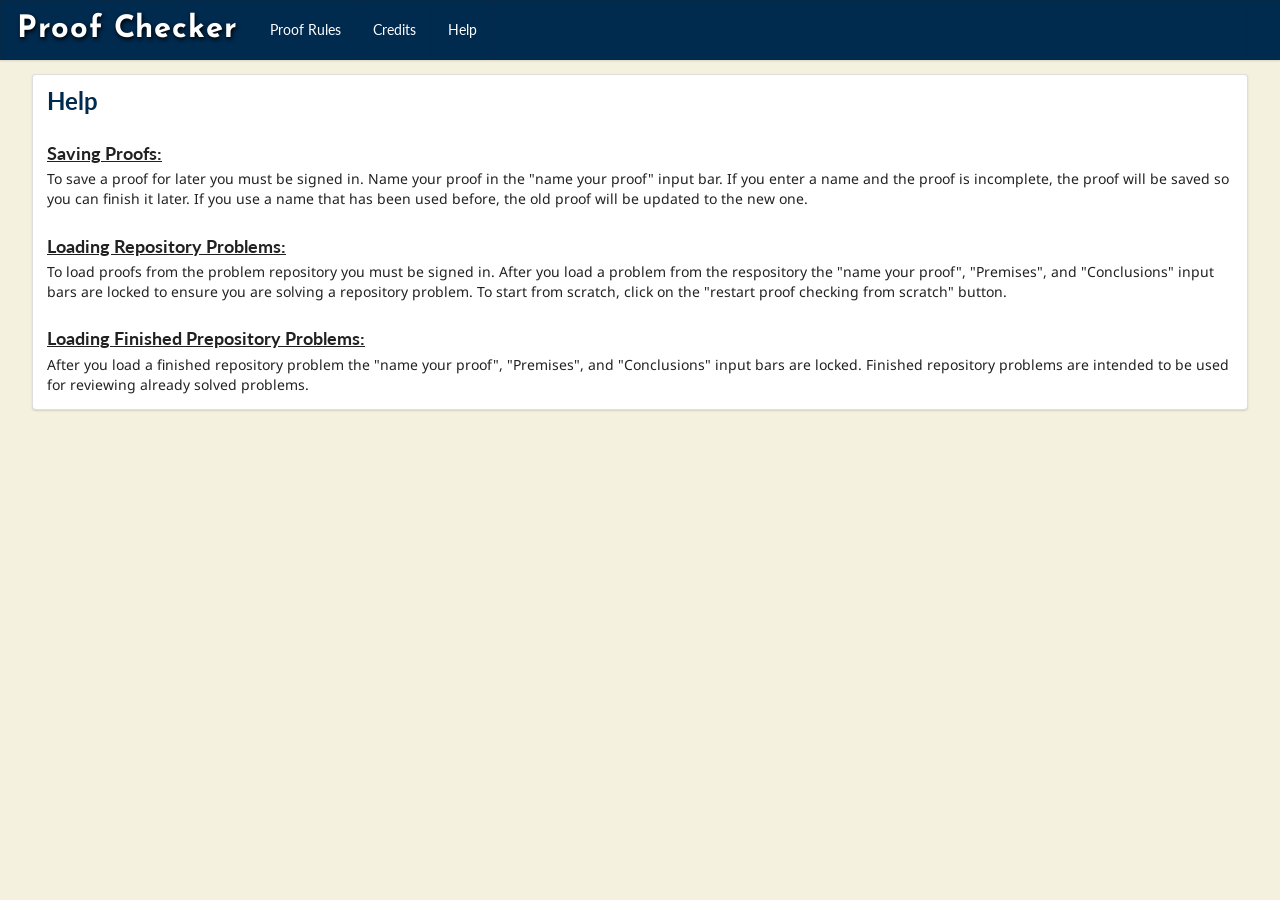
<file: frontend/help.html>
<!DOCTYPE html>
<html lang="en">
  <head>
    <!-- standard metadata -->
    <meta charset="utf-8" />
    <meta name="description" content="Fitch-style proof editor and checker" />
    <meta name="author" content="Kevin C. Klement" />
    <meta name="copyright" content="© Kevin C. Klement" />
    <meta name="keywords" content="logic,proof,deduction" />
    
    <!-- facebook opengraph stuff -->
    <meta property="og:title" content="Fitch-style proof editor and checker" />
    <meta property="og:image" content="sample.png" />
    <meta property="og:description" content="Fitch-style proof proof editor and checker" />

    <!-- if mobile ready -->
    <meta name="viewport" content="width=device-width, initial-scale=1" />
    <meta name="apple-mobile-web-app-capable" content="yes" />
    <meta name="mobile-web-app-capable" content="yes" />

    <!-- web icon -->
    <link rel="shortcut icon" href="favicon.ico" type="image/x-icon" />

    <title>proof checker</title>

    <!-- CSS & Fonts, third-party -->
    <link rel="stylesheet" href="https://fonts.googleapis.com/css?family=Noto+Sans" type="text/css" crossorigin="anonymous" referrerpolicy="no-referrer" />
    <link rel="stylesheet" href="https://fonts.googleapis.com/css?family=Josefin+Sans" crossorigin="anonymous" referrerpolicy="no-referrer" />
    <link rel="stylesheet" href="assets/lib/normalize.min.css" integrity="sha256-l85OmPOjvil/SOvVt3HnSSjzF1TUMyT9eV0c2BzEGzU=" />
    <link rel="stylesheet" href="assets/lib/skeleton.min.css" integrity="sha256-2YQRJMXD7pIAPHiXr0s+vlRWA7GYJEK0ARns7k2sbHY=" />
    <link rel="stylesheet" href="assets/lib/semantic.min.css" integrity="sha256-9mbkOfVho3ZPXfM7W8sV2SndrGDuh7wuyLjtsWeTI1Q=" />

    <!-- CSS, local -->
    <link rel="stylesheet" type="text/css" href="index.css" />
    <link rel="stylesheet" type="text/css" href="proofs.css" />

    <!-- Scripts, third-party -->
    <script src="assets/lib/jquery.min.js" integrity="sha256-9/aliU8dGd2tb6OSsuzixeV4y/faTqgFtohetphbbj0="></script>
    <script src="assets/lib/semantic.min.js" integrity="sha256-t8GepnyPmw9t+foMh3mKNvcorqNHamSKtKRxxpUEgFI="></script>
    <style>
      body {font-family: "Noto Sans";}
      a, a:hover, a:visited, a:focus, a:active {color: #0c1c8c; text-decoration: none; font-weight: bold ;}
      label, legend { display: inline-block; } 
    </style>
  </head>
  <body>
    <div id="top-menu" class="ui menu" style = "height : 60px;">
      <div class="header item">
        <h1 id="title"><a href="index.html">Proof Checker</a></h1>
      </div>
      <a href="rules.html" class="item">
        Proof Rules
      </a>
      <a href="references.html" class="item">
       Credits 
      </a>
      <a href="help.html" class="item">
        Help
      </a>
      <div class="right menu">
        <p id="log-sign" class="item" style = "color : white;">
        </p>
      </div>
    </div>

    <div class="ui container segment" id="rulesContainer">
      <h2 id="imageHeader" class="ui header" style="letter-spacing: normal;">Help</h2>
      <h3 style="letter-spacing: normal; margin-bottom: .3rem; text-decoration: underline;">Saving Proofs:</h3>
      <p>To save a proof for later you must be signed in. Name your proof in the 
	"name your proof" input bar.  If you enter a name and the proof is incomplete, 
	the proof will be saved so you can finish it later. If you use a name that has been used before,
	the old proof will be updated to the new one.
      </p>
      <h3 style="letter-spacing: normal; margin-bottom: .3rem; text-decoration: underline;">Loading Repository Problems:</h3>
      <p>To load proofs from the problem repository you must be signed in.  After you load a problem from the respository
	the "name your proof", "Premises", and "Conclusions" input bars are locked to ensure you are solving a repository problem.
	To start from scratch, click on the "restart proof checking from scratch" button.
      </p>
      <h3 style="letter-spacing: normal; margin-bottom: .3rem; text-decoration: underline;">Loading Finished Prepository Problems:</h3>
      <p>After you load a finished repository problem the "name your proof", "Premises", 
	and "Conclusions" input bars are locked. Finished repository problems are intended to be used for reviewing already solved problems.  
      </p>
    </div>

  </body>
  <script type="text/javascript" src="index.js"></script>
</html>
</file>
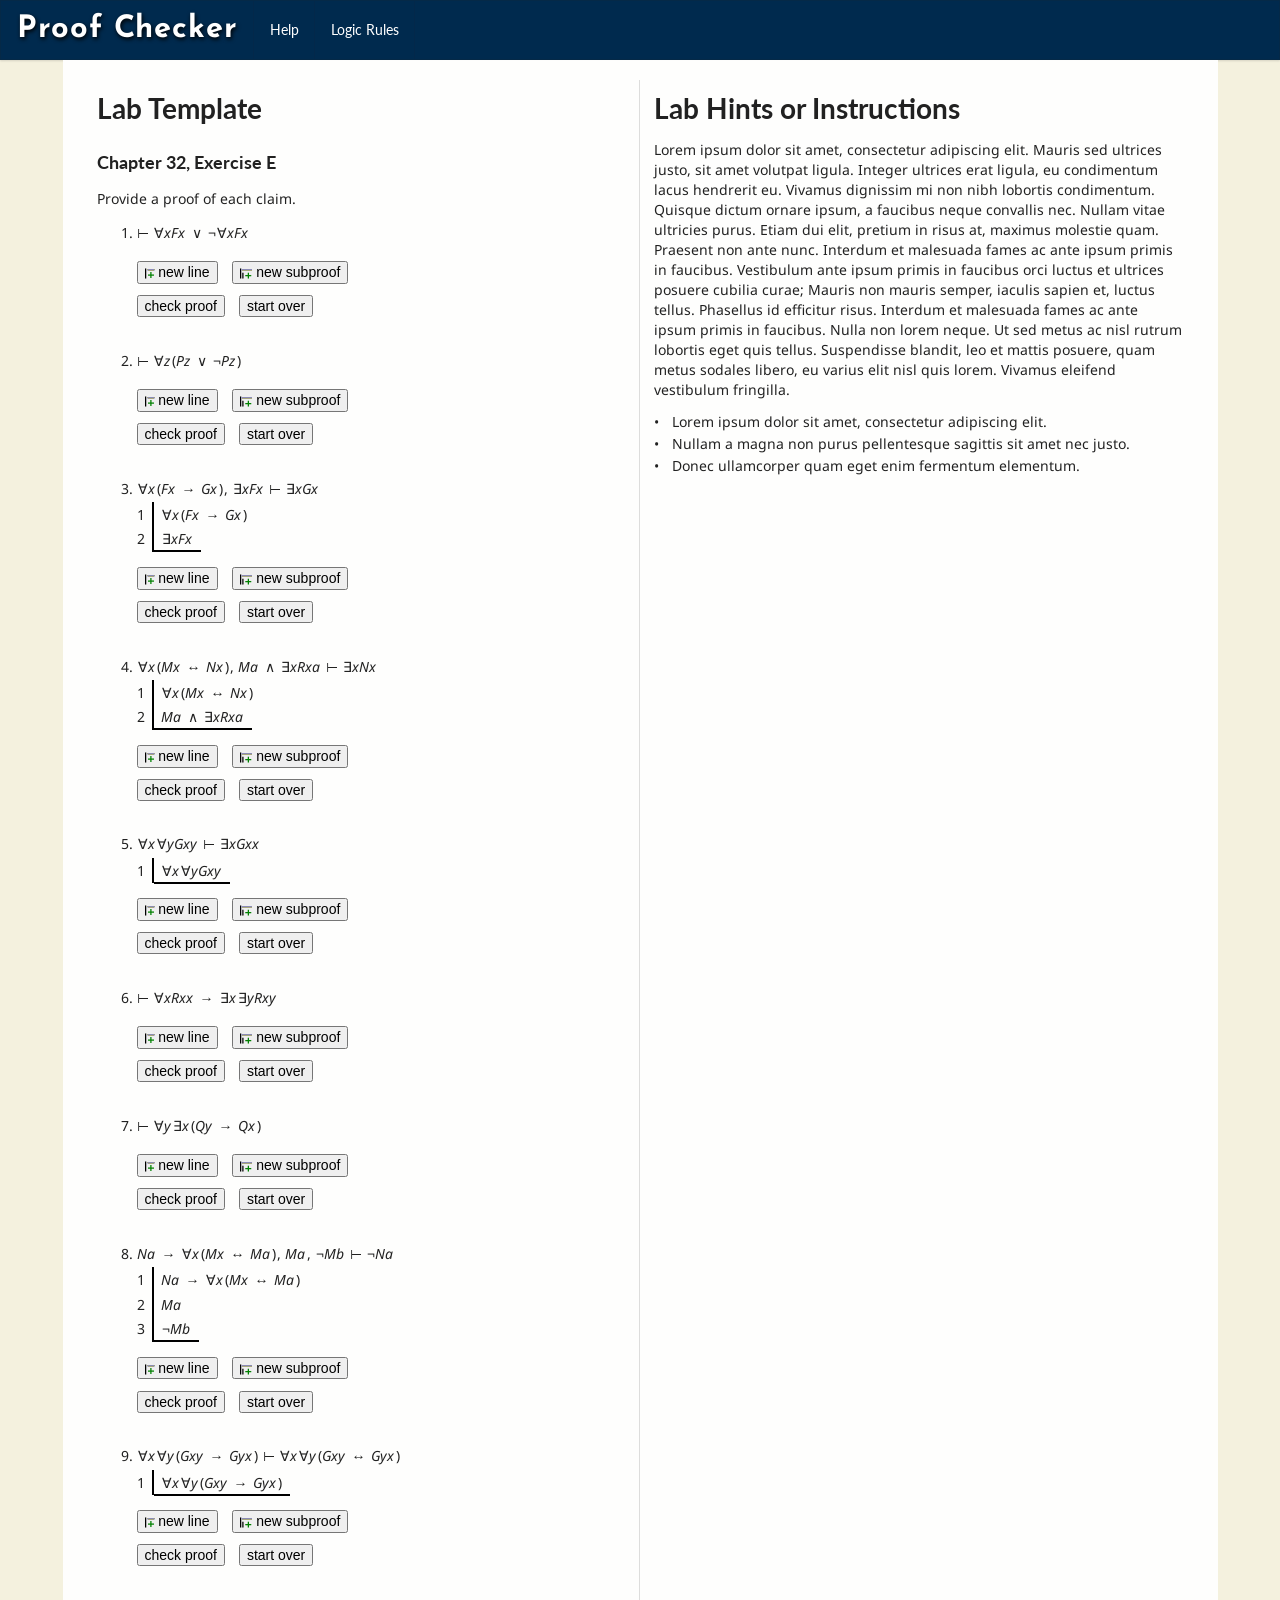
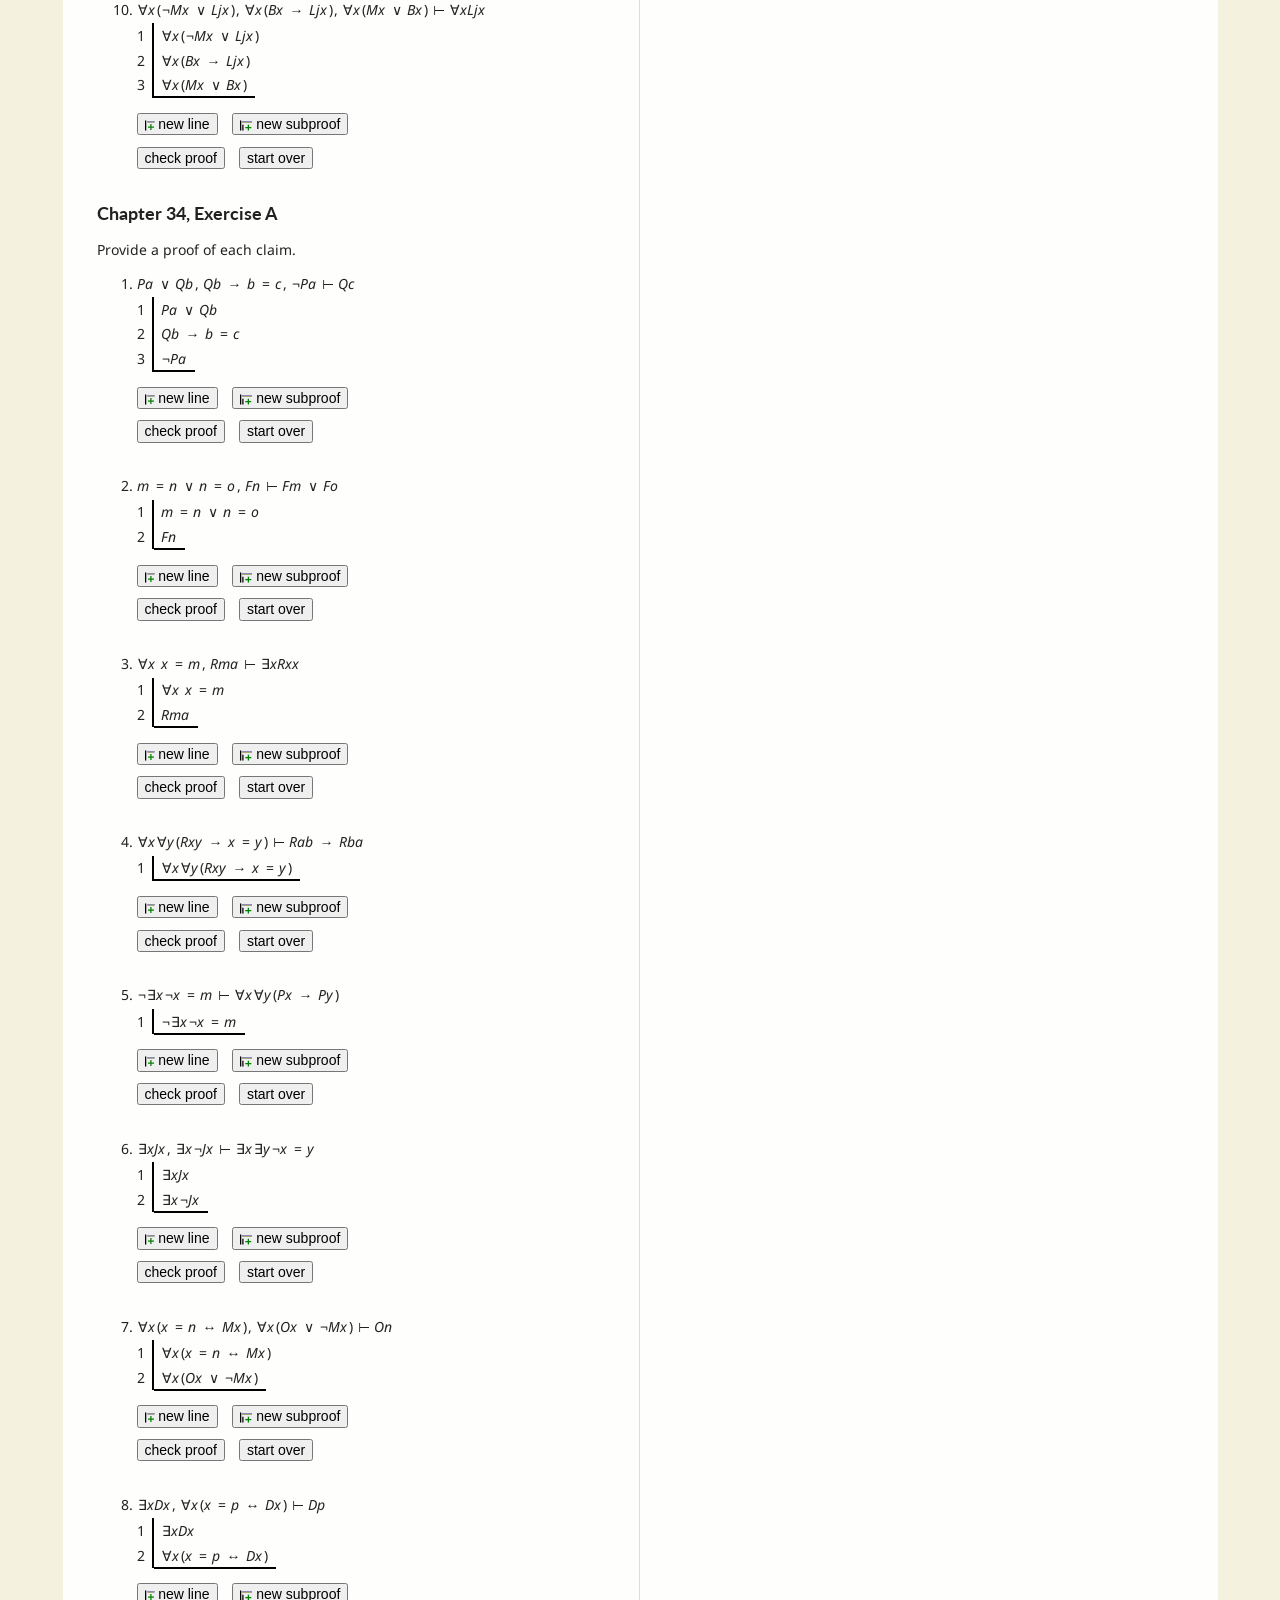
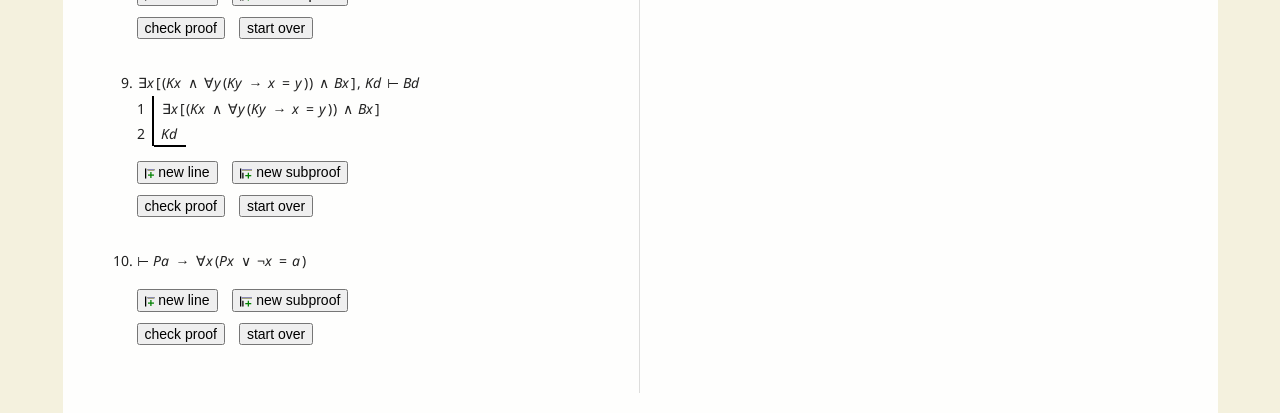
<file: frontend/lab-template.html>
<!DOCTYPE html>
<html lang="en">

<head>
   <!-- standard metadata -->
   <meta charset="utf-8" />

   <meta name="viewport" content="width=device-width, initial-scale=1" />
   <meta name="apple-mobile-web-app-capable" content="yes" />
   <meta name="mobile-web-app-capable" content="yes" />

   <!-- web icon -->
   <link rel="shortcut icon" href="favicon.ico" type="image/x-icon" />
   <link rel="icon" href="/assets/logicproofchecker.png">

   <title>Lab Template</title>

   <!-- CSS & Fonts, third-party -->
   <link rel="stylesheet" href="https://fonts.googleapis.com/css?family=Noto+Sans" type="text/css"
      crossorigin="anonymous" referrerpolicy="no-referrer" />
   <link rel="stylesheet" href="https://fonts.googleapis.com/css?family=Josefin+Sans" crossorigin="anonymous"
      referrerpolicy="no-referrer" />
   <link rel="stylesheet" href="assets/lib/normalize.min.css"
      integrity="sha256-l85OmPOjvil/SOvVt3HnSSjzF1TUMyT9eV0c2BzEGzU=" />
   <link rel="stylesheet" href="assets/lib/semantic.min.css"
      integrity="sha256-9mbkOfVho3ZPXfM7W8sV2SndrGDuh7wuyLjtsWeTI1Q=" />

   <!-- CSS, local -->
   <link rel="stylesheet" type="text/css" href="index.css" />
   <link rel="stylesheet" type="text/css" href="proofs.css" />

   <!-- Scripts, third-party -->
   <script src="assets/lib/jquery.min.js" integrity="sha256-9/aliU8dGd2tb6OSsuzixeV4y/faTqgFtohetphbbj0="></script>
   <script src="assets/lib/semantic.min.js" integrity="sha256-t8GepnyPmw9t+foMh3mKNvcorqNHamSKtKRxxpUEgFI="></script>

   <!-- Scripts, local -->
   <script type="text/javascript" charset="utf-8" src="syntax.js"></script>
   <script type="text/javascript" charset="utf-8" src="proofs.js"></script>

   <!-- Define Problems Here -->
   <script type="text/javascript">
      /*
      predicateSettings = true; // FOL
      predicateSettings = false; // TFL
      */
      predicateSettings = true;
      var exSetA = [
         {
            "prems": [],
            "conc": "∀xFx ∨ ¬∀xFx"
         },
         {
            "prems": [],
            "conc": "∀z(Pz ∨ ¬Pz)"
         },
         {
            "prems": ["∀x(Fx → Gx)", "∃xFx"],
            "conc": "∃xGx"
         },
         {
            "prems": ["∀x(Mx ↔ Nx)", "Ma ∧ ∃xRxa"],
            "conc": "∃xNx"
         },
         {
            "prems": ["∀x∀yGxy"],
            "conc": "∃xGxx"
         },
         {
            "prems": [],
            "conc": "∀xRxx → ∃x∃yRxy"
         },
         {
            "prems": [],
            "conc": "∀y∃x(Qy → Qx)"
         },
         {
            "prems": ["Na → ∀x(Mx ↔ Ma)", "Ma", "¬Mb"],
            "conc": "¬Na"
         },
         {
            "prems": ["∀x∀y(Gxy → Gyx)"],
            "conc": "∀x∀y(Gxy ↔ Gyx)"
         },
         {
            "prems": ["∀x(¬Mx ∨ Ljx)", "∀x(Bx → Ljx)", "∀x(Mx ∨ Bx)"],
            "conc": "∀xLjx"
         }
      ];
      var exSetB = [
         {
            "prems": ["Pa ∨ Qb", "Qb → b=c", "¬Pa"],
            "conc": "Qc"
         },
         {
            "prems": ["m=n ∨ n=o", "Fn"],
            "conc": "Fm ∨ Fo"
         },
         {
            "prems": ["∀x x=m", "Rma"],
            "conc": "∃xRxx"
         },
         {
            "prems": ["∀x∀y(Rxy → x = y)"],
            "conc": "Rab → Rba"
         },
         {
            "prems": ["¬∃x¬x=m"],
            "conc": "∀x∀y(Px → Py)"
         },
         {
            "prems": ["∃xJx", "∃x¬Jx"],
            "conc": "∃x∃y¬x=y"
         },
         {
            "prems": ["∀x(x=n ↔ Mx)", "∀x(Ox ∨ ¬Mx)"],
            "conc": "On"
         },
         {
            "prems": ["∃xDx", "∀x(x=p ↔ Dx)"],
            "conc": "Dp"
         },
         {
            "prems": ["∃x[(Kx ∧ ∀y(Ky → x=y)) ∧ Bx]", "Kd"],
            "conc": "Bd"
         },
         {
            "prems": [],
            "conc": "Pa → ∀x(Px ∨ ¬ x=a)"
         }
      ];

      window.onload = function () {
         exSetA.forEach(function (p) {
            var instLine = '';
            var sofar = [];
            for (var i = 0; i < p.prems.length; i++) {
               instLine += prettyStr(p.prems[i]);
               if ((i + 1) != p.prems.length) {
                  instLine += ', ';
               }
               sofar.push({
                  "wffstr": p.prems[i],
                  "jstr": "Pr"
               });
            }
            var li = document.createElement("li");
            document.getElementById("setA").appendChild(li);
            instLine += ' ⊢ ' + prettyStr(p.conc);
            li.innerHTML = instLine;
            makeProof(li, sofar, p.conc);
         });
         exSetB.forEach(function (p) {
            var instLine = '';
            var sofar = [];
            for (var i = 0; i < p.prems.length; i++) {
               instLine += prettyStr(p.prems[i]);
               if ((i + 1) != p.prems.length) {
                  instLine += ', ';
               }
               sofar.push({
                  "wffstr": p.prems[i],
                  "jstr": "Pr"
               });
            }
            var li = document.createElement("li");
            document.getElementById("setB").appendChild(li);
            instLine += ' ⊢ ' + prettyStr(p.conc);
            li.innerHTML = instLine;
            makeProof(li, sofar, p.conc);
         });
      }


   </script>
   <style type="text/css">
      ol li {
         margin-bottom: 4ex;
      }
   </style>
</head>

<body>
   <div id="top-menu" class="ui menu" style="height: 60px;">
      <div class="header item">
         <h1 id="title"><a href="index.html">Proof Checker</a></h1>
      </div>
      <a href="help.html" class="item">Help</a>
      <a href="rules.html" class="item">Logic Rules</a>
   </div>
   <div class="ui two column divided grid container" style="padding: 20px; background: rgba(255,255,255,0.95);">
      <div class="eight wide column">
         <h1 class="ui header">Lab Template</h1>
         <h3>Chapter 32, Exercise E</h3>
         <p>Provide a proof of each claim.</p>
         <ol id="setA">
         </ol>

         <h3>Chapter 34, Exercise A</h3>
         <p>Provide a proof of each claim.</p>
         <ol id="setB">
         </ol>
      </div>
      <!-- This can be removed or commented out -->
      <!-- Begin -->
      <div class="eight wide column">
         <h1 class="ui header">Lab Hints or Instructions</h1>
         <p>Lorem ipsum dolor sit amet, consectetur adipiscing elit. Mauris sed ultrices justo, sit amet volutpat
            ligula. Integer ultrices erat ligula, eu condimentum lacus hendrerit eu. Vivamus dignissim mi non nibh
            lobortis condimentum. Quisque dictum ornare ipsum, a faucibus neque convallis nec. Nullam vitae ultricies
            purus. Etiam dui elit, pretium in risus at, maximus molestie quam. Praesent non ante nunc. Interdum et
            malesuada fames ac ante ipsum primis in faucibus. Vestibulum ante ipsum primis in faucibus orci luctus et
            ultrices posuere cubilia curae; Mauris non mauris semper, iaculis sapien et, luctus tellus. Phasellus id
            efficitur risus. Interdum et malesuada fames ac ante ipsum primis in faucibus. Nulla non lorem neque. Ut sed
            metus ac nisl rutrum lobortis eget quis tellus. Suspendisse blandit, leo et mattis posuere, quam metus
            sodales libero, eu varius elit nisl quis lorem. Vivamus eleifend vestibulum fringilla.
         </p>
         <ul class="ui list">
            <li>Lorem ipsum dolor sit amet, consectetur adipiscing elit.</li>
            <li>Nullam a magna non purus pellentesque sagittis sit amet nec justo.</li>
            <li>Donec ullamcorper quam eget enim fermentum elementum.</li>
         </ul>
      </div>
      <!-- End -->
   </div>
</body>

</html>
</file>
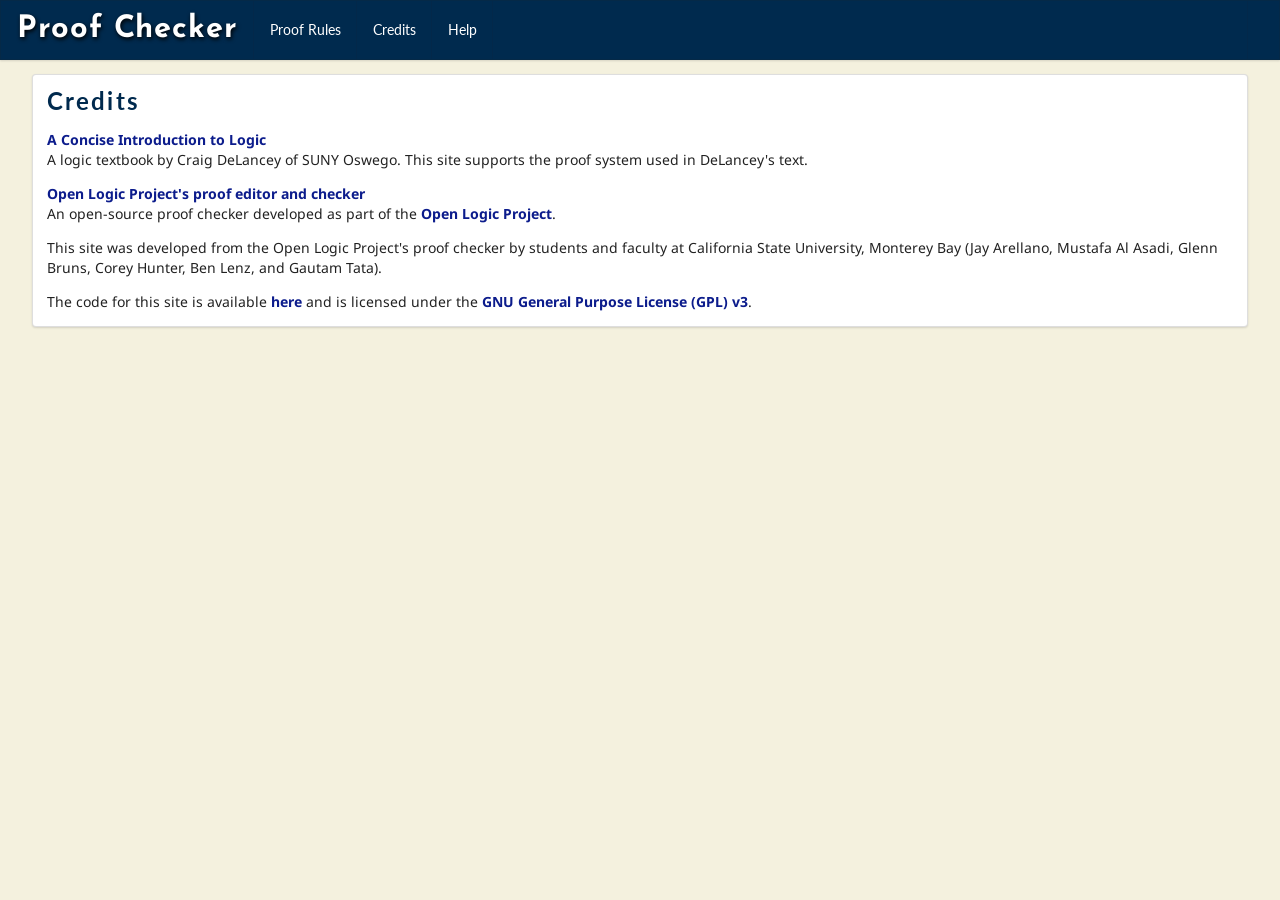
<file: frontend/references.html>
<!DOCTYPE html>
<html lang="en">
  <head>
    <!-- standard metadata -->
    <meta charset="utf-8" />
    <meta name="description" content="Fitch-style proof editor and checker" />
    <meta name="author" content="Kevin C. Klement" />
    <meta name="copyright" content="© Kevin C. Klement" />
    <meta name="keywords" content="logic,proof,deduction" />
    
    <!-- facebook opengraph stuff -->
    <meta property="og:title" content="Fitch-style proof editor and checker" />
    <meta property="og:image" content="sample.png" />
    <meta property="og:description" content="Fitch-style proof proof editor and checker" />

    <!-- if mobile ready -->
    <meta name="viewport" content="width=device-width, initial-scale=1" />
    <meta name="apple-mobile-web-app-capable" content="yes" />
    <meta name="mobile-web-app-capable" content="yes" />

    <!-- web icon -->
    <link rel="shortcut icon" href="favicon.ico" type="image/x-icon" />

    <title>proof checker</title>

    <!-- CSS & Fonts, third-party -->
    <link rel="stylesheet" href="https://fonts.googleapis.com/css?family=Noto+Sans" type="text/css" crossorigin="anonymous" referrerpolicy="no-referrer" />
    <link rel="stylesheet" href="https://fonts.googleapis.com/css?family=Josefin+Sans" crossorigin="anonymous" referrerpolicy="no-referrer" />
    <link rel="stylesheet" href="assets/lib/normalize.min.css" integrity="sha256-l85OmPOjvil/SOvVt3HnSSjzF1TUMyT9eV0c2BzEGzU=" />
    <link rel="stylesheet" href="assets/lib/semantic.min.css" integrity="sha256-9mbkOfVho3ZPXfM7W8sV2SndrGDuh7wuyLjtsWeTI1Q=" />

    <!-- CSS, local -->
    <link rel="stylesheet" type="text/css" href="index.css" />
    <link rel="stylesheet" type="text/css" href="proofs.css" />

    <!-- Scripts, third-party -->
    <script src="assets/lib/jquery.min.js" integrity="sha256-9/aliU8dGd2tb6OSsuzixeV4y/faTqgFtohetphbbj0="></script>
    <script src="assets/lib/semantic.min.js" integrity="sha256-t8GepnyPmw9t+foMh3mKNvcorqNHamSKtKRxxpUEgFI="></script>
    <style>
      body {font-family: "Noto Sans";}
      a, a:hover, a:visited, a:focus, a:active {color: #0c1c8c; text-decoration: none; font-weight: bold ;}
      label, legend { display: inline-block; } 
    </style>
  </head>
  <body>
    <div id="top-menu" class="ui menu" style = "height : 60px;">
      <div class="header item">
	<h1 id="title" style = "color : white;"><a href="." style="color:white;">Proof Checker</a></h1>
      </div>
      <a href="rules.html" class="item" style = "color : white;">
	Proof Rules
      </a>
      <a href="references.html" class="item" style = "color : white;">
	Credits
      </a>
      <a href="help.html" class="item" style = "color : white;">
	Help
      </a>
      <div class="right menu">
	<p id="log-sign" class="item" style = "color : white;">
	</p>
      </div>
    </div>

    <div class="ui container segment" id="rulesContainer">
      <h2 id="imageHeader" class="ui header">Credits</h2>

      <p><a href = "https://textbooks.opensuny.org/concise-introduction-to-logic/">A Concise Introduction to Logic</a><br>
	A logic textbook by Craig DeLancey of SUNY Oswego. 
	This site supports the proof system used in DeLancey's text.

      <p><a href = "http://www.proofs.openlogicproject.org/">Open Logic Project's proof editor and checker</a><br>
	An open-source proof checker developed as part of the <a href="https://openlogicproject.org/">Open Logic Project</a>.  

      <p>This site was developed from the Open Logic Project's proof checker by students and faculty at California State University, Monterey Bay
	(Jay Arellano, Mustafa Al Asadi, Glenn Bruns, Corey Hunter, Ben Lenz, and Gautam Tata).</p>

      <p>The code for this site is available <a href="https://github.com/grbruns/capstone-openLogic">here</a>
	and is licensed under the <a href="https://www.gnu.org/licenses/gpl-3.0.en.html">GNU General Purpose License (GPL) v3</a>.
    </div>

  </body>
  <script type="text/javascript" src="index.js"></script>
</html>
</file>
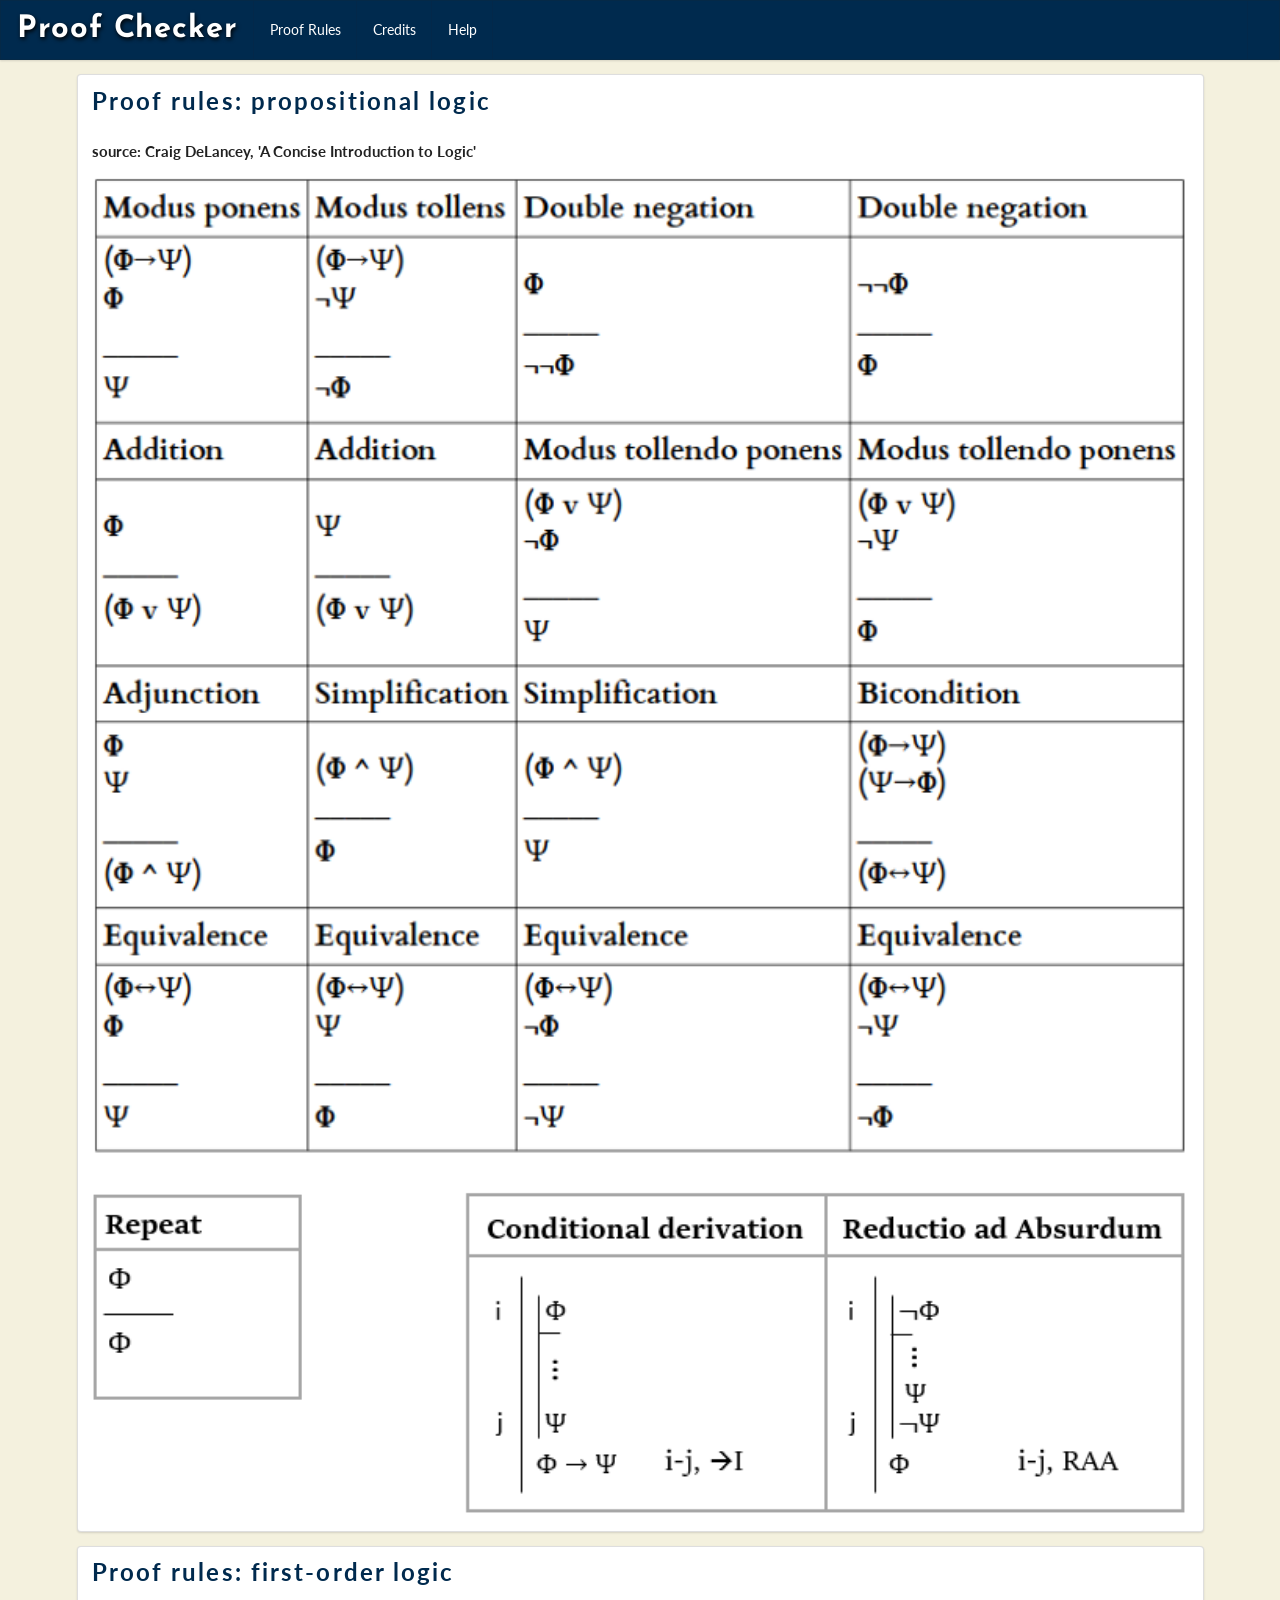
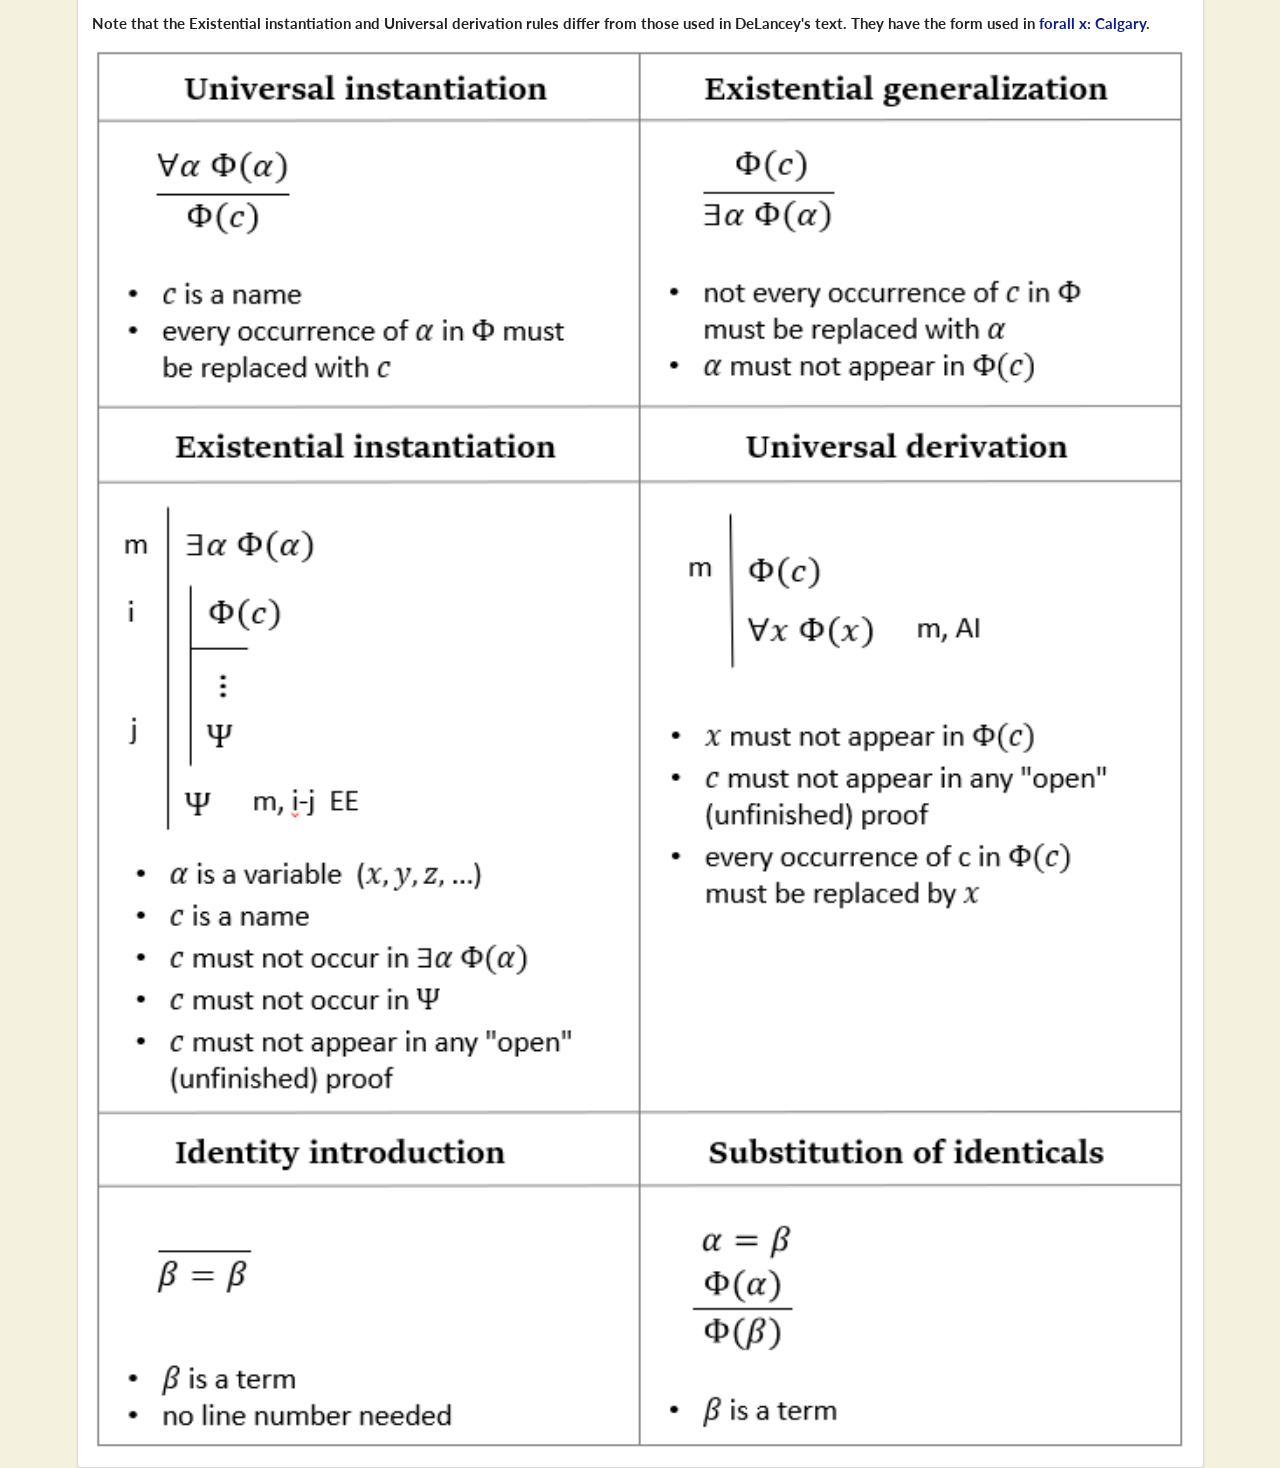
<file: frontend/rules.html>
<!DOCTYPE html>
<html lang="en">
  <head>
    <!-- standard metadata -->
    <meta charset="utf-8" />
    <meta name="description" content="Fitch-style proof editor and checker" />
    <meta name="author" content="Kevin C. Klement" />
    <meta name="copyright" content="© Kevin C. Klement" />
    <meta name="keywords" content="logic,proof,deduction" />
    
    <!-- facebook opengraph stuff -->
    <meta property="og:title" content="Fitch-style proof editor and checker" />
    <meta property="og:image" content="sample.png" />
    <meta property="og:description" content="Fitch-style proof proof editor and checker" />

    <!-- if mobile ready -->
    <meta name="viewport" content="width=device-width, initial-scale=1" />
    <meta name="apple-mobile-web-app-capable" content="yes" />
    <meta name="mobile-web-app-capable" content="yes" />

    <!-- web icon -->
    <link rel="shortcut icon" href="favicon.ico" type="image/x-icon" />

    <title>proof checker</title>

    <!-- CSS & Fonts, third-party -->
    <link rel="stylesheet" href="https://fonts.googleapis.com/css?family=Noto+Sans" type="text/css" crossorigin="anonymous" referrerpolicy="no-referrer" />
    <link rel="stylesheet" href="https://fonts.googleapis.com/css?family=Josefin+Sans" crossorigin="anonymous" referrerpolicy="no-referrer" />
    <link rel="stylesheet" href="assets/lib/normalize.min.css" integrity="sha256-l85OmPOjvil/SOvVt3HnSSjzF1TUMyT9eV0c2BzEGzU=" />
    <link rel="stylesheet" href="assets/lib/semantic.min.css" integrity="sha256-9mbkOfVho3ZPXfM7W8sV2SndrGDuh7wuyLjtsWeTI1Q=" />

    <!-- CSS, local -->
    <link rel="stylesheet" type="text/css" href="index.css" />
    <link rel="stylesheet" type="text/css" href="proofs.css" />

    <!-- Scripts, third-party -->
    <script src="assets/lib/jquery.min.js" integrity="sha256-9/aliU8dGd2tb6OSsuzixeV4y/faTqgFtohetphbbj0="></script>
    <script src="assets/lib/semantic.min.js" integrity="sha256-t8GepnyPmw9t+foMh3mKNvcorqNHamSKtKRxxpUEgFI="></script>
    <style>
      body {font-family: "Noto Sans";}
      a, a:hover, a:visited, a:focus, a:active {color: #0c1c8c; text-decoration: none; font-weight: bold ;}
      label, legend { display: inline-block; } 
    </style>
  </head>
  <body>
    <div id="top-menu" class="ui menu" style = "height: 60px;">
      <div class="header item">
        <h1 id="title"><a href="index.html">Proof Checker</a></h1>
      </div>
      <a href="rules.html" class="item">
        Proof Rules
      </a>
      <a href="references.html" class="item">
       Credits 
      </a>
      <a href="help.html" class="item">
        Help
      </a>
      <div class="right menu">
        <p id="log-sign" class="item" style = "color : white;">
        </p>
      </div>
    </div>

    <div class="ui container segment" id="propRulesContainer">
      <h2 id="imageHeader" class="ui header">Proof rules: propositional logic</h2>
      <h4>source: Craig DeLancey, 'A Concise Introduction to Logic'</h4>
      <!-- <img class="ui fluid image" src="assets/help.png"> -->
      <img class="ui fluid image" src="assets/prop-logic-rules.png">
    </div>

    <div class="ui container segment" id="folRulesContainer">
      <h2 id="imageHeader" class="ui header">Proof rules: first-order logic</h2>
      <h4>Note that the Existential instantiation and Universal derivation rules differ from those used in DeLancey's text.  They have the form used in <a href="https://forallx.openlogicproject.org/">forall x: Calgary</a>.</h4>
      <!-- <img class="ui fluid image" src="assets/help.png"> -->
      <img class="ui fluid image" src="assets/fol-rules.png">
    </div>

  </body>
  <script type="text/javascript" src="index.js"></script>
</html>
</file>
<file: frontend/index.css>
a, a:hover, a:visited, a:focus, a:active {color: #0c1c8c; text-decoration: none; font-weight: bold ;}
label, legend { display: inline-block; } 
body {
	font-family: "Noto Sans";
	background-color: #f4f1de;	
}	
#top-menu {	
	background-color: #002A4E;
	    border-radius: 0em;
}
#top-menu a {
	color: white;
}
#title{	
	font-family: 'Josefin Sans', sans-serif;	
	text-shadow: 1px 1.5px 4px #000000;
	transition: .5s;	
	letter-spacing: .03em;
	font-size: 2.2em;
}
.logo {
	display: block;
	margin-left: auto;
	margin-right: auto;
	width: 100px;
	margin-bottom: 5px;
}
#load-container{
	padding-left: 2rem;
	font-size: 12px;
	color: #002A4E;
}
#loadproof{
	height: 25px;
}
#loadrepo{
	height: 25px;
}
#loadfinishedrepo{
	height: 25px;
}

hr{
	width: 90%;
	border-color: rgba(0, 46, 87, 0.733);
}
#mid-container{	
	padding: 1.5rem;	
	width: 50%;
}	
#textarea-header{	
	margin-left: 0px;	
    margin-right: 0px;	
		color: #002A4E;
		letter-spacing: .2rem;
}	
#textarea-container{	
	margin: 0 0 0 0;	
    border-radius: 0 0 .28571429rem .28571429rem;	
    max-width: 100%;	
} 	
.bottom{
	text-align: center;
	margin: 0;
	color: #002A4E;
	padding-bottom: 15px;
}
.bottom p {
	margin-bottom: 0;
}
.bottom p:last-child {
	padding-top: 15px;
}
textarea{	
	width: 100%;	
	height: 25rem;	
	border-color: #002A4E;
	color: #353535;
	border-radius: .28571429rem .28571429rem .28571429rem .28571429rem;
}
::placeholder {
  color: rgb(163, 164, 165);
}
#check-button{
	background-color: #438abf;
	border-radius: 25px;
}
#inp{
	border-color: #002A4E;
}
#check-button:hover{
	background-color: #3875a2;
}
#clear-button{
	border-radius: 25px;
}
#modal-head{
	text-align: center;margin-left: 0px;margin-right: 0px;background-color: white;color: black;
}
#modal-container{
	margin: 0 0 0 0;border-radius: 0 0 .28571429rem .28571429rem;max-width: 100%;
}
.toggle-password {
	float: right;
	color: rgb(160, 160, 160);
	margin-left: -43px;
  margin-top: 11px;
  z-index: 2;
}
#uUPspan{
	color:red;
	font-size: 11px;
	padding-left:4px;
}
#nameyourproof{
	font-size: 12px;
	color: #002A4E;
}
#proofName{
	padding-left: 0.5rem;
	height: 20px;
	width: 100px;
}
#rulesContainer{
	margin-bottom: 1rem; 
	width:95%;
}
#imageHeader{
	margin-left: 0px;	
    margin-right: 0px;	
		color: #002A4E;
		letter-spacing: .15rem;
}

#proofValues{
	display:none;
}
#studentPage{
	display: none;
}

#assignmentPage{
	display:none;
}

#hiddenDrop{
	display: none;
}

#howToDropClass{
	display: none;
}

#addProofAssignmentDiv{
	display:none;
}

#removeProofAssignmentDiv{
	display: none;
}

#addAssignmentClassDiv{
	display: none;
}

#removeAssignmentClassDiv{
	display: none;
}

textarea {
	width: 100%;
	height: 5em;
}
</file>
<file: frontend/proofs.css>
var {
   margin-right: 1px;
}
button {
   margin-right: 1em;
   margin-bottom: 0.5ex;
}
div.resultsdiv {
   margin-top: 1ex;
   margin-bottom: 1ex;
}
table.prooftable {
   border-collapse: collapse;
   margin-bottom: 2ex;
   /* border-spacing: 0; */
}

table.prooftable tr.spacerrow, table.prooftable tr.spacerrow td {
   height: 0.5ex;
}

table.prooftable td {
   padding: 0px;
   height: 3.3ex;
   border-bottom: none;
}

table.prooftable td.linenocell {
   text-align: right;
   padding-right: 0.5em;
}
table.prooftable td.midcell {
   min-width: 1em;
}
table.prooftable td.midcell, td.wffcell {
   border-left: 2px solid black;
}
table.prooftable td.wffcell input {
   font-size: inherit;
   width: 10em;
   margin-bottom: inherit;
}
table.prooftable td.wffcell {
   min-width: 11em;
}
table.prooftable td.wffcell span {
   padding-left: 0.5em;
   padding-right: 0.5em;
}
table.prooftable td.jcell input {
   font-size: inherit;
   width: 5em;
   margin-bottom: inherit;
}
table.prooftable td.jcell {
   border: 1px dashed transparent;
   min-width: 5.2em;
}
table.prooftable td.wffcell:hover, table.prooftable td.jcell:hover {
   background-color: LightGray;
   cursor: pointer;
}
table.prooftable td.wffcell.noclick:hover,table.prooftable td.jcell.noclick:hover {
   background-color: transparent;
   cursor: default;
}
table.prooftable td.sepcell span, table.prooftable td.sepcell input  {
   border-bottom: 2px solid black;
   padding-bottom: 2px;
}
table.prooftable td.buttoncell a {
   visibility: hidden;
}
table.prooftable tr:hover td.buttoncell a {
   visibility: visible;
}


table.prooftable td.buttoncell a, #key a {
   color: blue;
   cursor: pointer;
   margin-left: 0.5em;
   padding: 3px;
   border: 1px solid blue;
   border-radius: 5px;
}
table.prooftable td.buttoncell a:hover {
   background-color: LightBlue;
}
table.prooftable td.jcell.showcell {
   border: 1px dashed gray;
   background-color: LightGray;
}
table.prooftable td.jcell.showcell:hover {
   border-bottom: 1px solid LightGray;
   background-color: DarkGray;
}
button img {
   margin-top: 0.2ex;
   margin-bottom: 0.2ex;
   margin-right: 0.5ex;
   vertical-align: middle;
}
</file>
